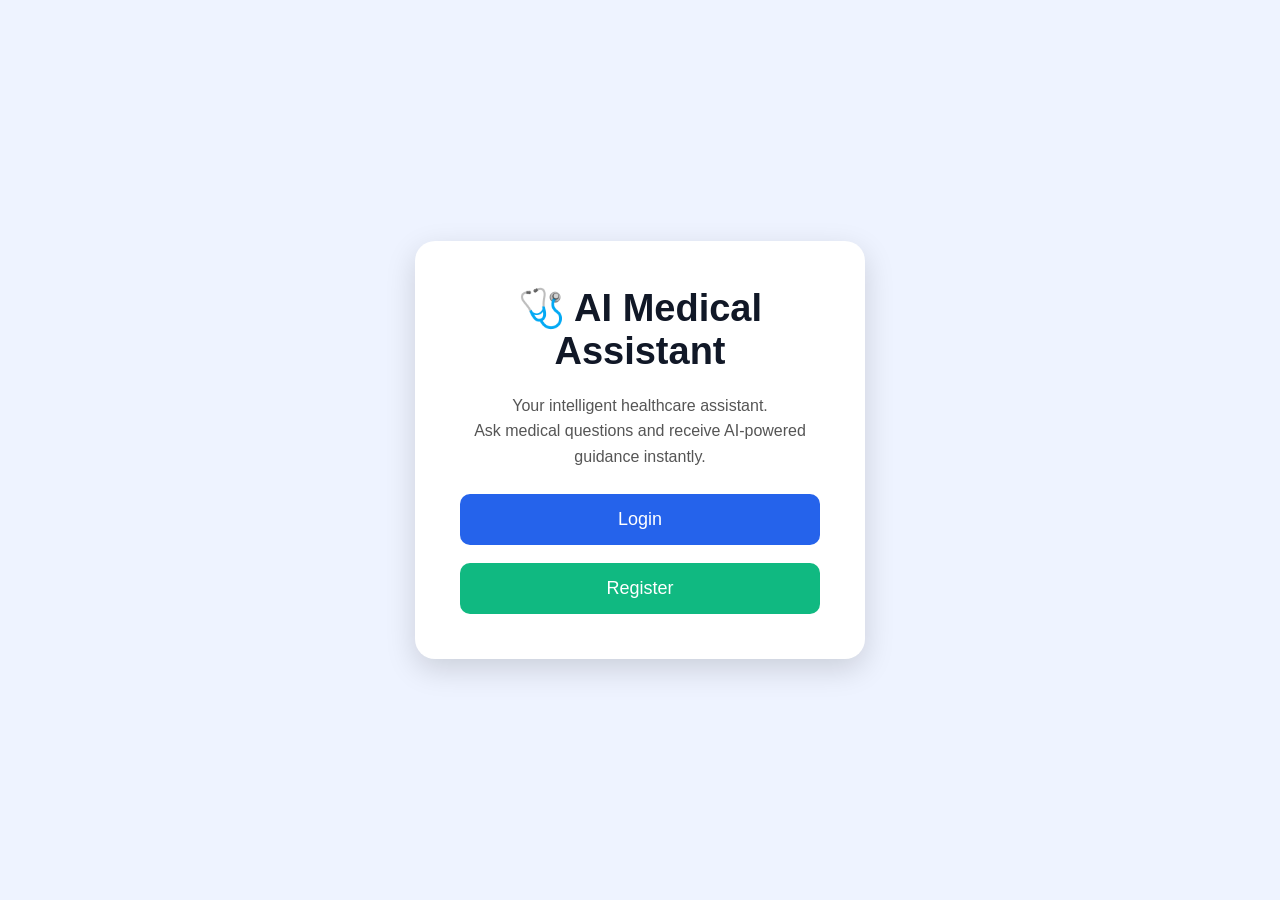
<file: templates/index.html>
<!DOCTYPE html>
<html lang="en">
<head>
    <meta charset="UTF-8">
    <meta name="viewport" content="width=device-width, initial-scale=1.0">
    <title>AI Medical Assistant</title>

    <link rel="stylesheet" href="/static/style.css">
</head>
<body>

<div class="login-container">

    <h1>🩺 AI Medical Assistant</h1>

    <p style="text-align:center; margin-bottom:25px; color:#555; line-height:1.6;">
        Your intelligent healthcare assistant.<br>
        Ask medical questions and receive AI-powered guidance instantly.
    </p>

    <button onclick="window.location.href='/login'">
        Login
    </button>

    <br><br>

    <button onclick="window.location.href='/register'"
        style="background:#10b981;">
        Register
    </button>

</div>

</body>
</html>
</file>
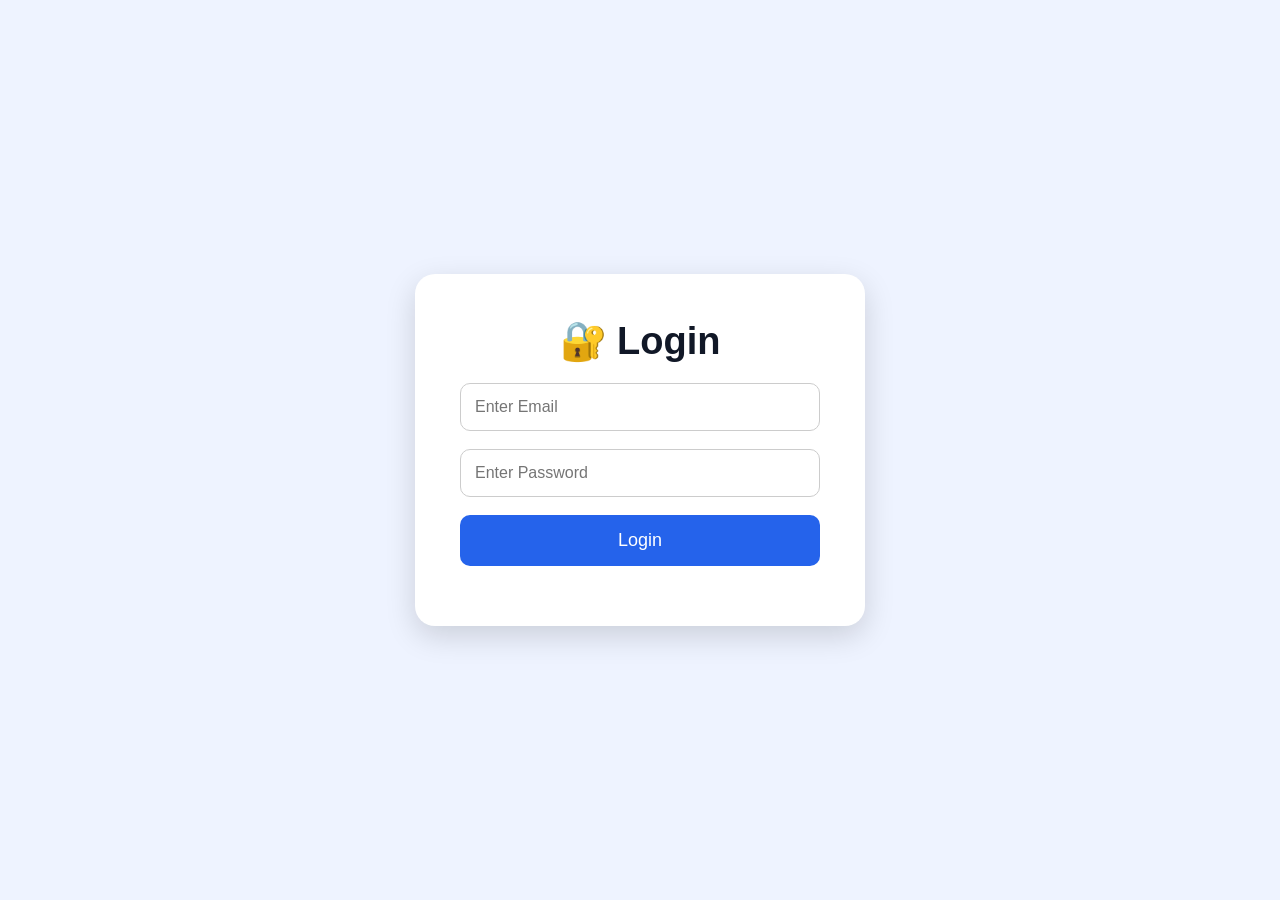
<file: templates/login.html>
<!DOCTYPE html>
<html lang="en">

<head>
    <meta charset="UTF-8">
    <meta name="viewport" content="width=device-width, initial-scale=1.0">
    <title>Login - AI Medical Assistant</title>

    <link rel="stylesheet" href="/static/style.css">
</head>

<body>

    <div class="login-container">

        <h1>🔐 Login</h1>

        <input
            type="email"
            id="email"
            placeholder="Enter Email">

        <input
            type="password"
            id="password"
            placeholder="Enter Password">

        <button id="login-btn">
            Login
        </button>

        <p id="message"></p>

    </div>

    <script>

        // Agar user already login hai
        if (localStorage.getItem("token")) {
            window.location.href = "/chat";
        }

        document.getElementById("login-btn").onclick = async () => {

            const email = document.getElementById("email").value.trim();
            const password = document.getElementById("password").value.trim();

            if (email === "" || password === "") {
                document.getElementById("message").innerHTML =
                    "Please enter email and password.";
                return;
            }

            const formData = new URLSearchParams();

            formData.append("username", email);
            formData.append("password", password);

            const response = await fetch("/user/login", {

                method: "POST",

                headers: {
                    "Content-Type": "application/x-www-form-urlencoded"
                },

                body: formData

            });

            const data = await response.json();

            if (response.ok && data.access_token) {

                localStorage.setItem("token", data.access_token);

                window.location.href = "/chat";

            } else {

                document.getElementById("message").innerHTML =
                    data.detail || "Login Failed";

            }

        };

    </script>

</body>

</html>
</file>
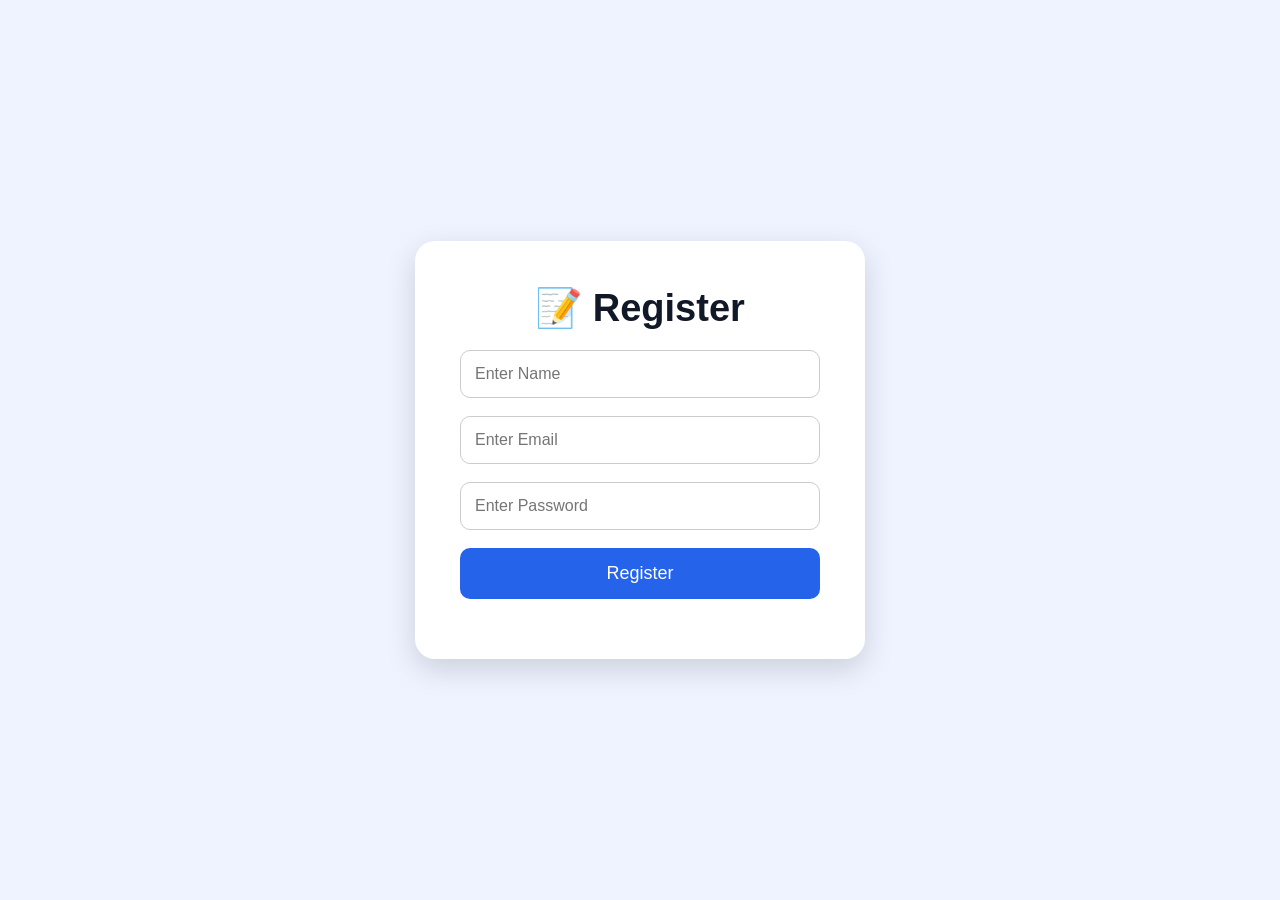
<file: templates/register.html>
<!DOCTYPE html>
<html lang="en">
<head>
    <meta charset="UTF-8">
    <meta name="viewport" content="width=device-width, initial-scale=1.0">
    <title>Register - AI Medical Assistant</title>

    <link rel="stylesheet" href="/static/style.css">
</head>
<body>

<div class="login-container">

    <h1>📝 Register</h1>

    <input
        type="text"
        id="name"
        placeholder="Enter Name">

    <input
        type="email"
        id="email"
        placeholder="Enter Email">

    <input
        type="password"
        id="password"
        placeholder="Enter Password">

    <button id="register-btn">
        Register
    </button>

    <p id="message"></p>

</div>

<script>

document.getElementById("register-btn").onclick = async () => {

    const response = await fetch("/user/register", {

        method: "POST",

        headers:{
            "Content-Type":"application/json"
        },

        body: JSON.stringify({
            full_name: document.getElementById("name").value,
            email: document.getElementById("email").value,
            password: document.getElementById("password").value
        })

    });

    const data = await response.json();

    if(response.ok){

        alert("Registration Successful");

        window.location.href="/login";

    }
    else{

        document.getElementById("message").innerHTML=data.detail || "Registration Failed";

    }

}

</script>

</body>
</html>
</file>
<file: static/style.css>
*{
    margin:0;
    padding:0;
    box-sizing:border-box;
    font-family:Arial, Helvetica, sans-serif;
}

body{
    background:#eef3ff;
    min-height:100vh;
    display:flex;
    justify-content:center;
    align-items:center;
}

/* ================= CHAT PAGE ================= */

.container{
    width:1200px;
    height:92vh;
    background:#ffffff;
    border-radius:20px;
    box-shadow:0 10px 30px rgba(0,0,0,.15);
    overflow:hidden;
    display:flex;
}

/* Sidebar */

.sidebar{
    width:280px;
    background:#1f2937;
    color:white;
    padding:20px;
    display:flex;
    flex-direction:column;
}

.sidebar h2{
    text-align:center;
    margin-bottom:20px;
    font-size:24px;
}

#new-chat-btn{
    padding:14px;
    border:none;
    border-radius:10px;
    background:#2563eb;
    color:white;
    cursor:pointer;
    font-size:16px;
    margin-bottom:20px;
}

#new-chat-btn:hover{
    background:#1d4ed8;
}
#search-chat{
    width:100%;
    padding:12px;
    margin-bottom:18px;
    border:none;
    border-radius:10px;
    outline:none;
    font-size:15px;
    background:#334155;
    color:white;
}

#search-chat::placeholder{
    color:#cbd5e1;
}

#history{
    flex:1;
    overflow-y:auto;
}

/* History */

.history-item{
    padding:12px;
    margin-bottom:10px;
    border-radius:10px;
    background:#334155;
    color:white;
    cursor:pointer;
    transition:.3s;

    white-space:nowrap;
    overflow:hidden;
    text-overflow:ellipsis;
}

.history-item:hover{
    background:#475569;
}

/* Chat Area */

.chat-area{
    flex:1;
    display:flex;
    flex-direction:column;
    padding:25px;
}

.chat-header{
    display:flex;
    justify-content:space-between;
    align-items:center;
    margin-bottom:20px;
}

.chat-header h2{
    font-size:32px;
}

#logout-btn{
    padding:12px 20px;
    border:none;
    border-radius:8px;
    background:#ef4444;
    color:white;
    cursor:pointer;
}

#logout-btn:hover{
    background:#dc2626;
}

/* Chat Box */

#chat-box{
    flex:1;
    background:#f8fafc;
    border:1px solid #ddd;
    border-radius:15px;
    padding:20px;
    overflow-y:auto;

    display:flex;
    flex-direction:column;
}

/* User Message */

.user{
    align-self:flex-end;
    max-width:70%;
    background:linear-gradient(135deg,#2563eb,#3b82f6);
    color:#fff;
    padding:14px 18px;
    margin:12px 0;
    border-radius:20px 20px 5px 20px;
    line-height:1.7;
    box-shadow:0 4px 15px rgba(37,99,235,.25);
    animation:fadeUp .25s ease;
}

/* AI Message */

.bot{
    align-self:flex-start;
    max-width:75%;
    background:#ffffff;
    color:#222;
    padding:14px 18px;
    margin:12px 0;
    border-radius:20px 20px 20px 5px;
    border:1px solid #e5e7eb;
    line-height:1.8;
    box-shadow:0 4px 15px rgba(0,0,0,.06);
    animation:fadeUp .25s ease;
}

/* Input */

.input-area{
    display:flex;
    margin-top:20px;
}

#user-input{
    flex:1;
    padding:15px;
    border:1px solid #ccc;
    border-radius:12px 0 0 12px;
    outline:none;
    font-size:16px;
}

#send-btn{
    width:160px;
    border:none;
    background:#2563eb;
    color:white;
    font-size:18px;
    cursor:pointer;
    border-radius:0 12px 12px 0;
}

#send-btn:hover{
    background:#1d4ed8;
}

/* ================= LOGIN PAGE ================= */

.login-container{
    width:420px;
    background:white;
    padding:40px;
    border-radius:20px;
    box-shadow:0 10px 30px rgba(0,0,0,.15);
}

.login-container h1{
    text-align:center;
    margin-bottom:30px;
}

.login-container input{
    width:100%;
    padding:14px;
    margin-bottom:18px;
    border:1px solid #ccc;
    border-radius:10px;
    font-size:16px;
}

.login-container button{
    width:100%;
    padding:14px;
    border:none;
    border-radius:10px;
    background:#2563eb;
    color:white;
    font-size:17px;
    cursor:pointer;
}

.login-container button:hover{
    background:#1d4ed8;
}

.login-container p{
    margin-top:15px;
    text-align:center;
    color:red;
}

/* ================= REGISTER PAGE ================= */

.login-container{
    width:420px;
    background:white;
    padding:40px;
    border-radius:20px;
    box-shadow:0 10px 30px rgba(0,0,0,.15);
}

.login-container h1{
    text-align:center;
    margin-bottom:30px;
}

.login-container input{
    width:100%;
    padding:14px;
    margin-bottom:18px;
    border:1px solid #ccc;
    border-radius:10px;
    font-size:16px;
}

.login-container button{
    width:100%;
    padding:14px;
    border:none;
    border-radius:10px;
    background:#2563eb;
    color:white;
    font-size:17px;
    cursor:pointer;
}

.login-container button:hover{
    background:#1d4ed8;
}

.login-container p{
    margin-top:15px;
    text-align:center;
    color:red;
}

.time{
    font-size:11px;
    opacity:.75;
    text-align:right;
    margin-top:8px;
}

.bot .time{
    color:#777;
}

@keyframes fadeUp{

    from{
        opacity:0;
        transform:translateY(12px);
    }

    to{
        opacity:1;
        transform:translateY(0);
    }

}

.login-container{

    width:450px;
    background:white;
    padding:45px;
    border-radius:20px;
    box-shadow:0 10px 30px rgba(0,0,0,.15);
    text-align:center;

}

.login-container h1{

    font-size:38px;
    margin-bottom:20px;
    color:#111827;

}

.login-container button{

    width:100%;
    padding:15px;
    border:none;
    border-radius:10px;
    background:#2563eb;
    color:white;
    font-size:18px;
    cursor:pointer;
    transition:.3s;

}

.login-container button:hover{

    transform:translateY(-2px);

}
</file>
